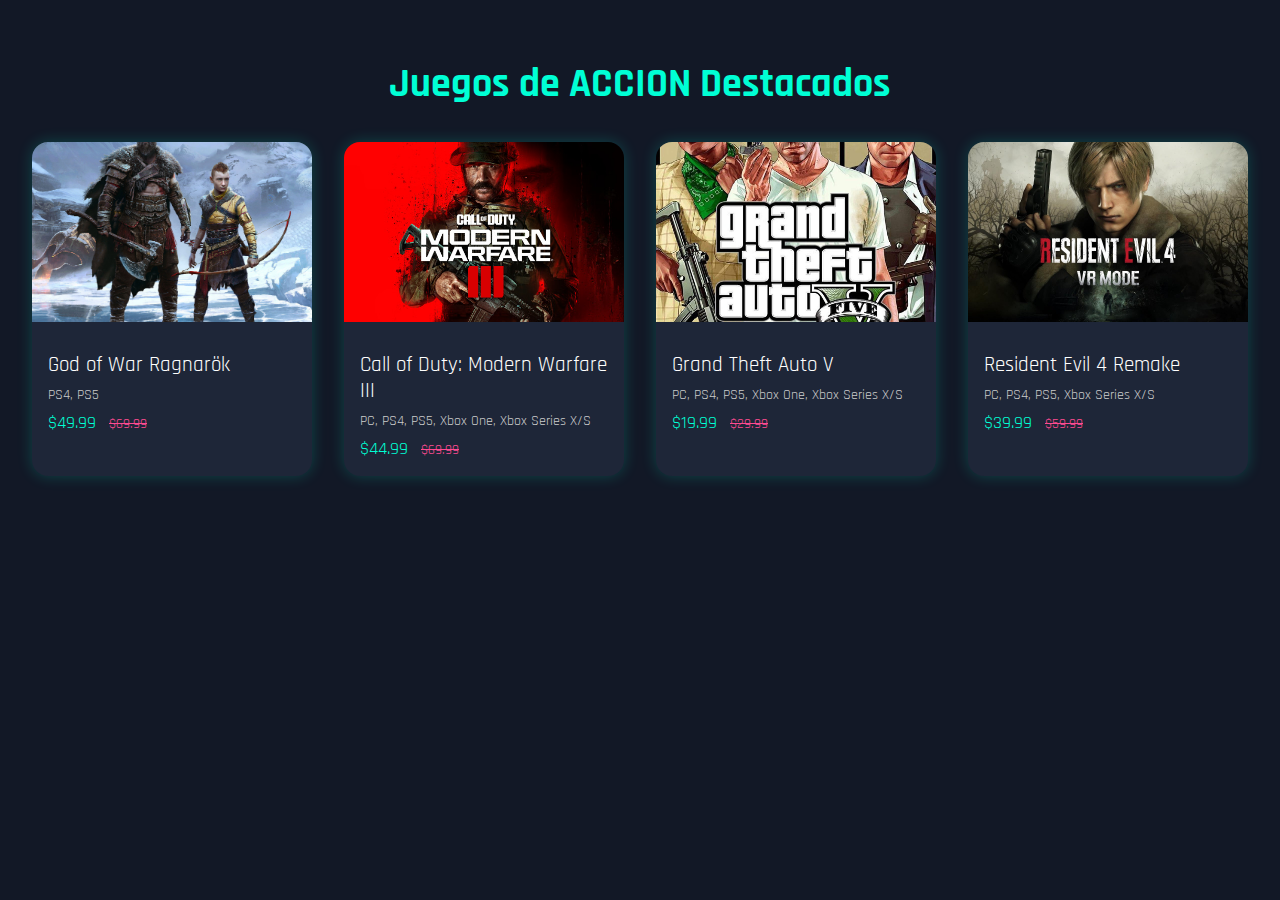
<file: html/accion.html>
<!DOCTYPE html>
<html lang="es">
<head>
  <meta charset="UTF-8">
  <meta name="viewport" content="width=device-width, initial-scale=1.0">
  <title>Tienda RPG - Full Chilling</title>
  <link href="https://fonts.googleapis.com/css2?family=Rajdhani:wght@400;700&display=swap" rel="stylesheet">
  <link rel="stylesheet" href="../css/accion.css">
</head>
<body>
  <h1>Juegos de ACCION Destacados</h1>
  <div class="game-container" id="gameContainer">
  </div>

  <script>
    const juegosRPG = [
      {
        titulo: "God of War Ragnarök",
        plataformas: "PS4, PS5",
        precio: 49.99,
        original: 69.99,
        imagen: "../imagenes/jpg/img8.jpg"
      },
      {
        titulo: "Call of Duty: Modern Warfare III",
        plataformas: "PC, PS4, PS5, Xbox One, Xbox Series X/S",
        precio: 44.99,
        original: 69.99,
        imagen: "../imagenes/jpg/img9.jpg"
      },
      {
        titulo: "Grand Theft Auto V",
        plataformas: "PC, PS4, PS5, Xbox One, Xbox Series X/S",
        precio: 19.99,
        original: 29.99,
        imagen: "../imagenes/jpg/img10.jpg"
      },
      ,
     {
        titulo: "Resident Evil 4 Remake",
        plataformas: "PC, PS4, PS5, Xbox Series X/S",
        precio: 39.99,
        original: 59.99,
        imagen: "../imagenes/jpg/img11.jpg"
      }
    ];

    const contenedor = document.getElementById("gameContainer");

    juegosRPG.forEach(juego => {
      const card = document.createElement("div");
      card.className = "game-card";
      card.innerHTML = `
        <img src="${juego.imagen}" alt="${juego.titulo}" class="game-img">
        <div class="game-info">
          <div class="game-title">${juego.titulo}</div>
          <div class="platforms">${juego.plataformas}</div>
          <div class="price">$${juego.precio.toFixed(2)} <span class="discount">$${juego.original.toFixed(2)}</span></div>
        </div>
      `;
      contenedor.appendChild(card);
    });
  </script>
</body>
</html>
</file>
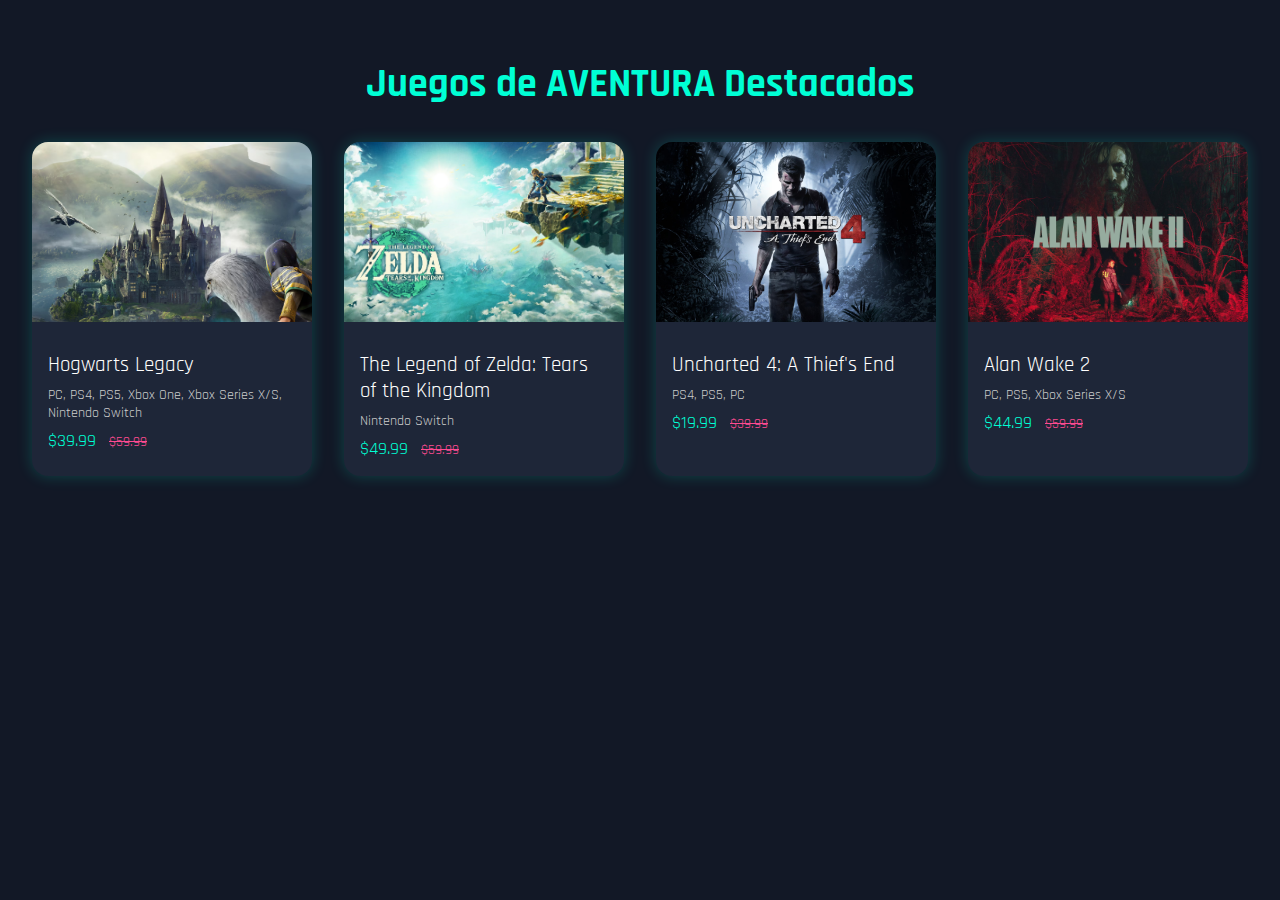
<file: html/aventura.html>
<!DOCTYPE html>
<html lang="es">
<head>
  <meta charset="UTF-8">
  <meta name="viewport" content="width=device-width, initial-scale=1.0">
  <title>Tienda RPG - Full Chilling</title>
  <link href="https://fonts.googleapis.com/css2?family=Rajdhani:wght@400;700&display=swap" rel="stylesheet">
  <link rel="stylesheet" href="../css/aventura.css">
</head>
<body>
  <h1>Juegos de AVENTURA Destacados</h1>
  <div class="game-container" id="gameContainer">
  </div>

  <script>
    const juegosRPG = [
       {
        titulo: "Hogwarts Legacy",
        plataformas: "PC, PS4, PS5, Xbox One, Xbox Series X/S, Nintendo Switch",
        precio: 39.99,
        original: 59.99,
        imagen: "../imagenes/avif/img16.avif"
      },
      {
        titulo: "The Legend of Zelda: Tears of the Kingdom",
        plataformas: "Nintendo Switch",
        precio: 49.99,
        original: 59.99,
        imagen: "../imagenes/jpg/img17.jpg"
      },
      {
        titulo: "Uncharted 4: A Thief's End",
        plataformas: "PS4, PS5, PC",
        precio: 19.99,
        original: 39.99,
        imagen: "../imagenes/avif/img18.avif"
      },
      {
        titulo: "Alan Wake 2",
        plataformas: "PC, PS5, Xbox Series X/S",
        precio: 44.99,
        original: 59.99,
        imagen: "../imagenes/avif/img19.avif"
      }
    ];

    const contenedor = document.getElementById("gameContainer");

    juegosRPG.forEach(juego => {
      const card = document.createElement("div");
      card.className = "game-card";
      card.innerHTML = `
        <img src="${juego.imagen}" alt="${juego.titulo}" class="game-img">
        <div class="game-info">
          <div class="game-title">${juego.titulo}</div>
          <div class="platforms">${juego.plataformas}</div>
          <div class="price">$${juego.precio.toFixed(2)} <span class="discount">$${juego.original.toFixed(2)}</span></div>
        </div>
      `;
      contenedor.appendChild(card);
    });
  </script>
</body>
</html>
</file>
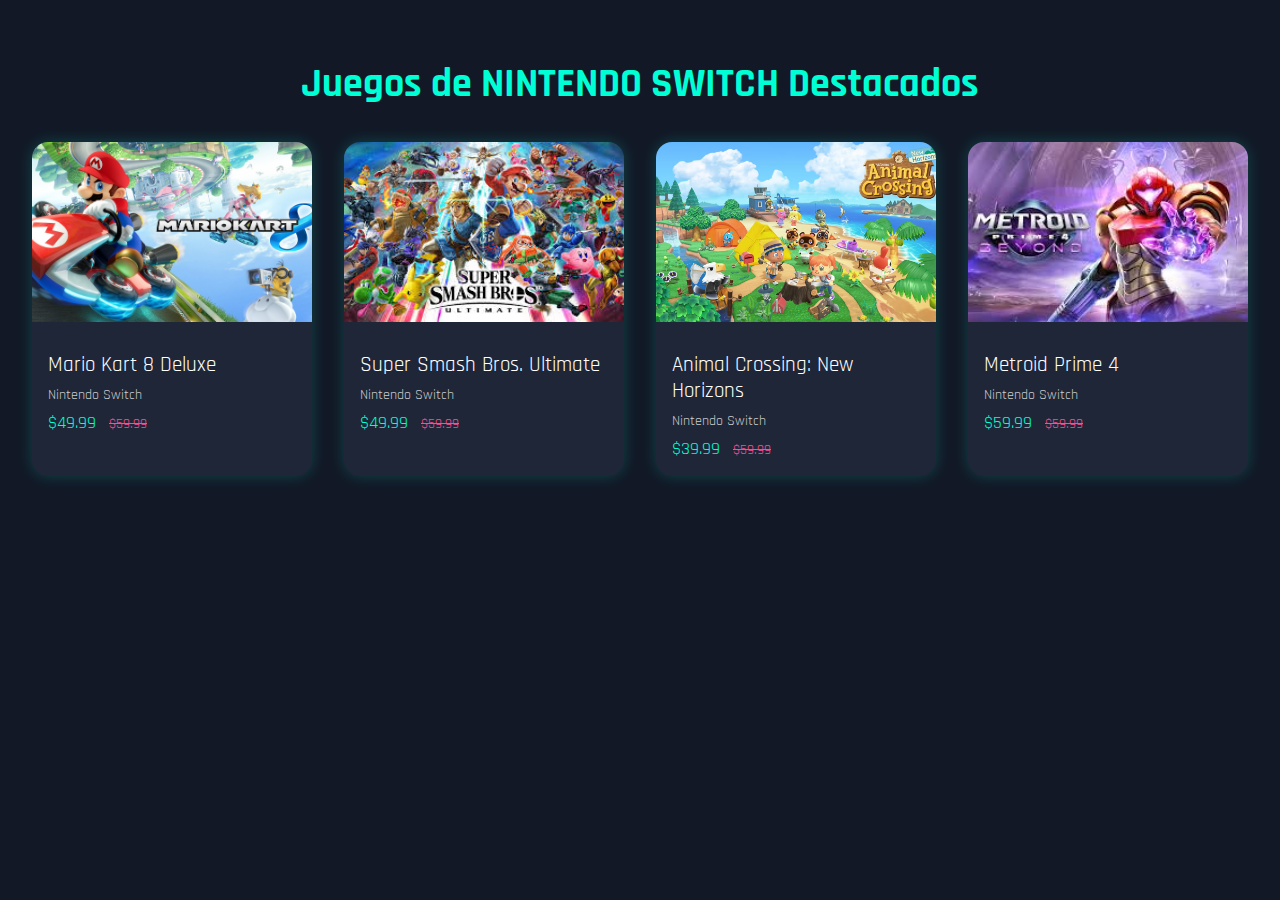
<file: html/nintendo.html>
<!DOCTYPE html>
<html lang="es">
<head>
  <meta charset="UTF-8">
  <meta name="viewport" content="width=device-width, initial-scale=1.0">
  <title>Tienda RPG - Full Chilling</title>
  <link href="https://fonts.googleapis.com/css2?family=Rajdhani:wght@400;700&display=swap" rel="stylesheet">
  <link rel="stylesheet" href="../css/nintendo.css">
</head>
<body>
  <h1>Juegos de NINTENDO SWITCH Destacados</h1>
  <div class="game-container" id="gameContainer">
    <!-- Juegos serán inyectados por JS -->
  </div>

  <script>
    const juegosRPG = [
       {
        titulo: "Mario Kart 8 Deluxe",
        plataformas: "Nintendo Switch",
        precio: 49.99,
        original: 59.99,
        imagen: "../imagenes/jpg/img36.jpg",
        exclusivo: true,
        jugadores: "Hasta 8 jugadores"
      },
      {
        titulo: "Super Smash Bros. Ultimate",
        plataformas: "Nintendo Switch",
        precio: 49.99,
        original: 59.99,
        imagen: "../imagenes/jpg/img37.jpg",
        exclusivo: true,
        jugadores: "Hasta 8 jugadores"
      },
      {
        titulo: "Animal Crossing: New Horizons",
        plataformas: "Nintendo Switch",
        precio: 39.99,
        original: 59.99,
        imagen: "../imagenes/avif/img38.avif",
        exclusivo: true,
        jugadores: "Hasta 8 jugadores"
      },
      {
        titulo: "Metroid Prime 4",
        plataformas: "Nintendo Switch",
        precio: 59.99,
        original: 59.99,
        imagen: "../imagenes/jpg/img39.jpg",
        exclusivo: true,
        jugadores: "1 jugador"
      },
    ];

    const contenedor = document.getElementById("gameContainer");

    juegosRPG.forEach(juego => {
      const card = document.createElement("div");
      card.className = "game-card";
      card.innerHTML = `
        <img src="${juego.imagen}" alt="${juego.titulo}" class="game-img">
        <div class="game-info">
          <div class="game-title">${juego.titulo}</div>
          <div class="platforms">${juego.plataformas}</div>
          <div class="price">$${juego.precio.toFixed(2)} <span class="discount">$${juego.original.toFixed(2)}</span></div>

        </div>
      `;
      contenedor.appendChild(card);
    });
  </script>
</body>
</html>
</file>
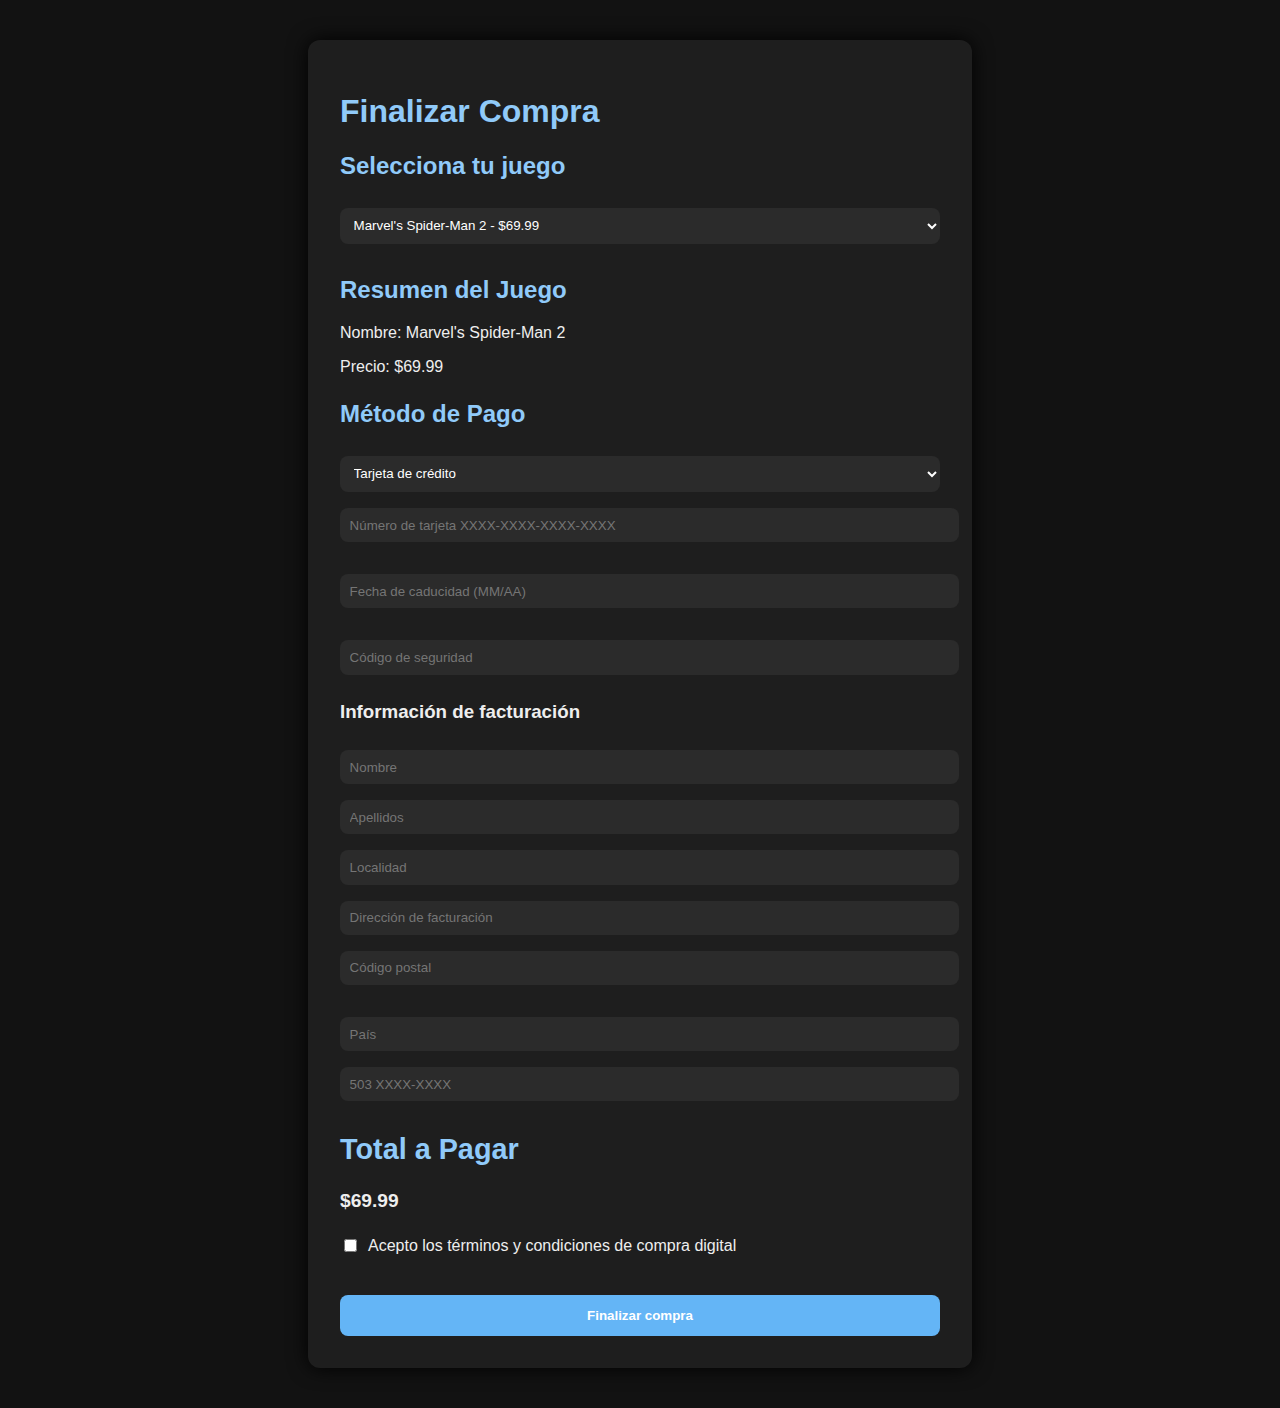
<file: html/pago.html>
<!DOCTYPE html>
<html lang="es">
<head>
  <meta charset="UTF-8" />
  <meta name="viewport" content="width=device-width, initial-scale=1.0" />
  <title>Pago | Digital Room</title>
  <link rel="stylesheet" href="../css/pago.css" />
</head>
<body>
  <div class="pago-container">
    <h1>Finalizar Compra</h1>

    <div class="bloque">
      <h2>Selecciona tu juego</h2>
      <select id="selector-juego"></select>
    </div>

    <div class="bloque resumen-juego">
      <h2>Resumen del Juego</h2>
      <p id="nombre-juego">Nombre: -</p>
      <p id="precio-juego">Precio: $0.00</p>
    </div>

    <div class="bloque">
      <h2>Método de Pago</h2>
      <select id="selector-metodo">
        <option value="tarjeta">Tarjeta de crédito</option>
        <option value="paypal">PayPal</option>
        <option value="cripto">Cripto</option>
      </select>

      <div id="formulario-pago"></div>
    </div>

    <div class="bloque total-final">
      <h2>Total a Pagar</h2>
      <p id="total-juego">$0.00</p>
    </div>

    <div class="bloque aceptar">
      <input type="checkbox" id="terminos" />
      <label for="terminos">Acepto los términos y condiciones de compra digital</label>
    </div>

    <button class="btn" onclick="finalizarCompra()">Finalizar compra</button>
    <p class="exito" id="mensaje-exito" style="display:none;">✅ ¡Gracias por tu compra!</p>
  </div>

  <script src="../js/pago.js"></script>
</body>
</html>
</file>
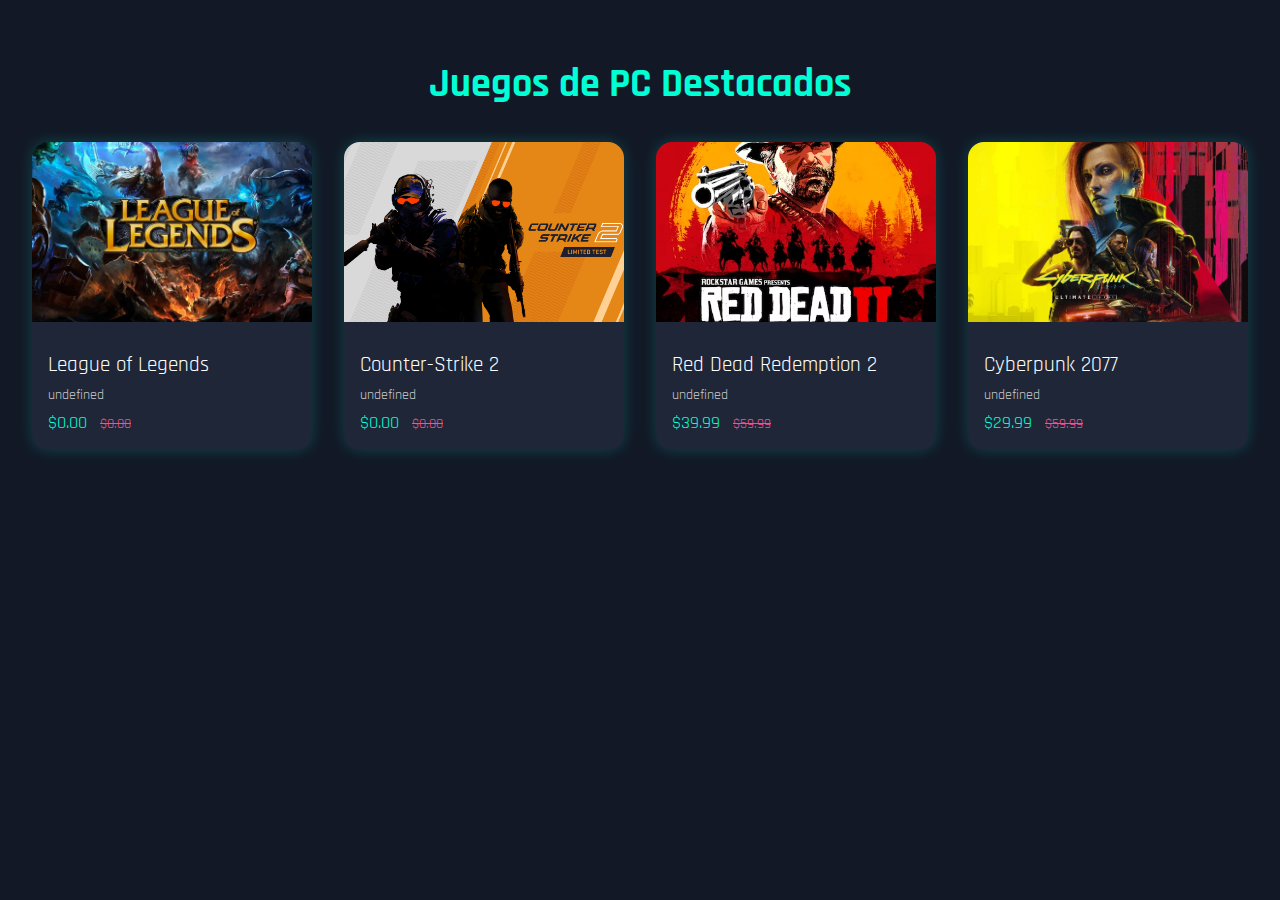
<file: html/pc.html>
<!DOCTYPE html>
<html lang="es">
<head>
  <meta charset="UTF-8">
  <meta name="viewport" content="width=device-width, initial-scale=1.0">
  <title>Tienda RPG - Full Chilling</title>
  <link href="https://fonts.googleapis.com/css2?family=Rajdhani:wght@400;700&display=swap" rel="stylesheet">
  <link rel="stylesheet" href="../css/pc.css">
</head>
<body>
  <h1>Juegos de PC Destacados</h1>
  <div class="game-container" id="gameContainer">
    <!-- Juegos serán inyectados por JS -->
  </div>

  <script>
    const juegosRPG = [
       {
        titulo: "League of Legends",
        tiendas: [],
        precio: 0,
        original: 0,
        imagen: "../imagenes/jpg/img32.jpg",
        rating: "83%",
        reviews: "Positivas"
      },
      {
        titulo: "Counter-Strike 2",
        tiendas: ["steam"],
        precio: 0,
        original: 0,
        imagen: "../imagenes/jpg/img33.jpg",
        rating: "88%",
        reviews: "Muy Positivas"
      },
      {
        titulo: "Red Dead Redemption 2",
        tiendas: ["steam", "epic"],
        precio: 39.99,
        original: 59.99,
        imagen: "../imagenes/avif/img34.avif",
        rating: "96%",
        reviews: "img."
      },
     {
        titulo: "Cyberpunk 2077",
        tiendas: ["steam", "epic", "gog"],
        precio: 29.99,
        original: 59.99,
        imagen: "../imagenes/jpg/img35.jpg",
        rating: "86%",
        reviews: "Muy Positivas"
      },
    ];

    const contenedor = document.getElementById("gameContainer");

    juegosRPG.forEach(juego => {
      const card = document.createElement("div");
      card.className = "game-card";
      card.innerHTML = `
        <img src="${juego.imagen}" alt="${juego.titulo}" class="game-img">
        <div class="game-info">
          <div class="game-title">${juego.titulo}</div>
          <div class="platforms">${juego.plataformas}</div>
          <div class="price">$${juego.precio.toFixed(2)} <span class="discount">$${juego.original.toFixed(2)}</span></div>
        </div>
      `;
      contenedor.appendChild(card);
    });
  </script>
</body>
</html>
</file>
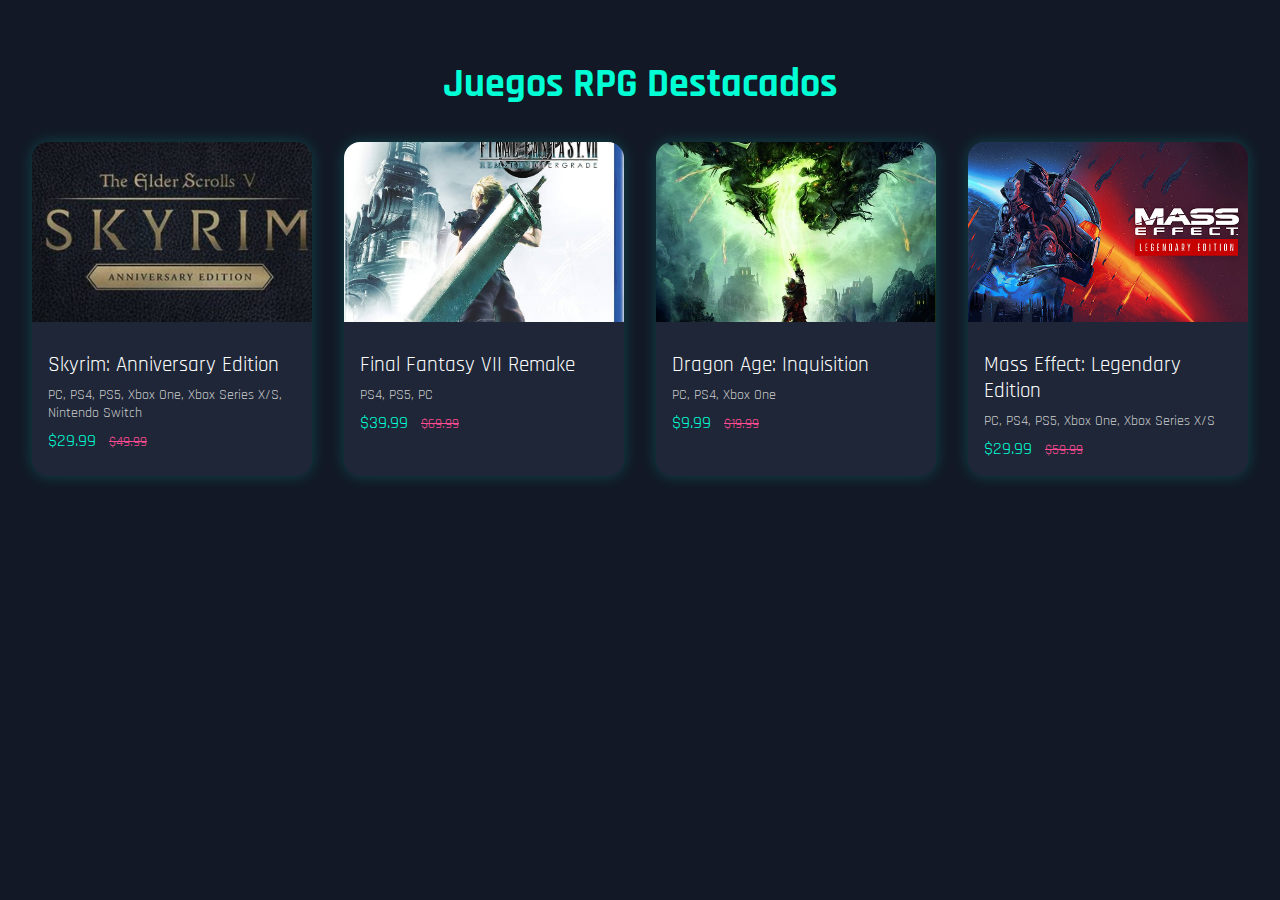
<file: html/rpg.html>
<!DOCTYPE html>
<html lang="es">
<head>
  <meta charset="UTF-8">
  <meta name="viewport" content="width=device-width, initial-scale=1.0">
  <title>Tienda RPG - Full Chilling</title>
  <link href="https://fonts.googleapis.com/css2?family=Rajdhani:wght@400;700&display=swap" rel="stylesheet">
  <link rel="stylesheet" href="../css/rpg.css">
</head>
<body>
  <h1>Juegos RPG Destacados</h1>
  <div class="game-container" id="gameContainer">
    <!-- Juegos serán inyectados por JS -->
  </div>

  <script>
    const juegosRPG = [
      {
        titulo: "Skyrim: Anniversary Edition",
        plataformas: "PC, PS4, PS5, Xbox One, Xbox Series X/S, Nintendo Switch",
        precio: 29.99,
        original: 49.99,
        imagen: "../imagenes/jpg/img4.jpg"
      },
      {
        titulo: "Final Fantasy VII Remake",
        plataformas: "PS4, PS5, PC",
        precio: 39.99,
        original: 69.99,
        imagen: "../imagenes/jpg/img5.jpg"
      },
      {
        titulo: "Dragon Age: Inquisition",
        plataformas: "PC, PS4, Xbox One",
        precio: 9.99,
        original: 19.99,
        imagen: "../imagenes/jpg/img6.jpg"
      }
      ,
     {
        titulo: "Mass Effect: Legendary Edition",
        plataformas: "PC, PS4, PS5, Xbox One, Xbox Series X/S",
        precio: 29.99,
        original: 59.99,
        imagen: "../imagenes/jpg/img7.jpg"
      }
    ];

    const contenedor = document.getElementById("gameContainer");

    juegosRPG.forEach(juego => {
      const card = document.createElement("div");
      card.className = "game-card";
      card.innerHTML = `
        <img src="${juego.imagen}" alt="${juego.titulo}" class="game-img">
        <div class="game-info">
          <div class="game-title">${juego.titulo}</div>
          <div class="platforms">${juego.plataformas}</div>
          <div class="price">$${juego.precio.toFixed(2)} <span class="discount">$${juego.original.toFixed(2)}</span></div>
        </div>
      `;
      contenedor.appendChild(card);
    });
  </script>
</body>
</html>
</file>
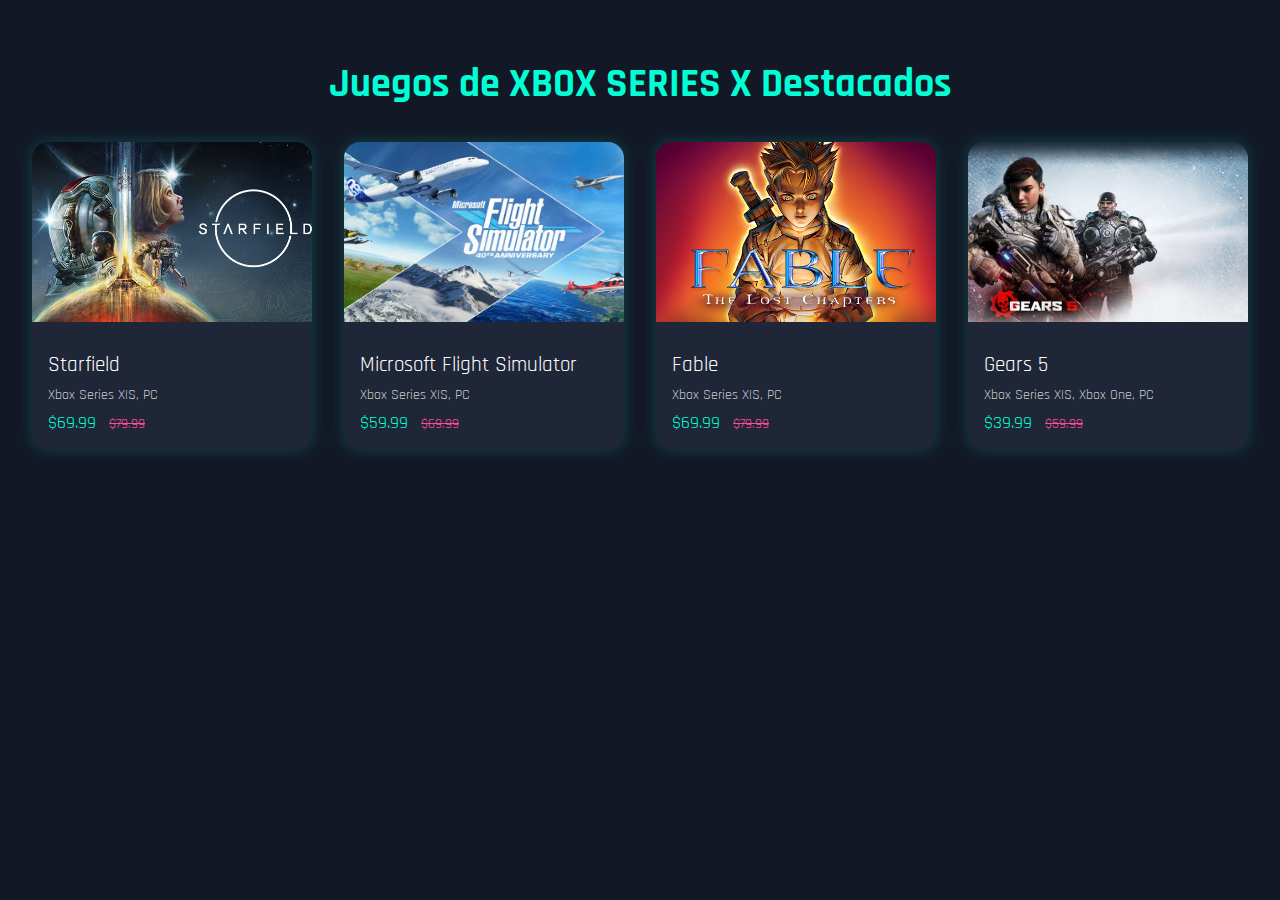
<file: html/xbox.html>
<!DOCTYPE html>
<html lang="es">
<head>
  <meta charset="UTF-8">
  <meta name="viewport" content="width=device-width, initial-scale=1.0">
  <title>Tienda RPG - Full Chilling</title>
  <link href="https://fonts.googleapis.com/css2?family=Rajdhani:wght@400;700&display=swap" rel="stylesheet">
  <link rel="stylesheet" href="../css/xbox.css">
</head>
<body>
  <h1>Juegos de XBOX SERIES X Destacados</h1>
  <div class="game-container" id="gameContainer">
    <!-- Juegos serán inyectados por JS -->
  </div>

  <script>
    const juegosRPG = [
       {
        titulo: "Starfield",
        plataformas: "Xbox Series X|S, PC",
        precio: 69.99,
        original: 79.99,
        imagen: "../imagenes/jpg/img28.jpg",
        gamepass: true
      },
      {
        titulo: "Microsoft Flight Simulator",
        plataformas: "Xbox Series X|S, PC",
        precio: 59.99,
        original: 69.99,
        imagen: "../imagenes/jpg/img29.jpg",
        gamepass: true
      },
      {
        titulo: "Fable",
        plataformas: "Xbox Series X|S, PC",
        precio: 69.99,
        original: 79.99,
        imagen: "../imagenes/jpg/img30.jpg",
        gamepass: true
      },
      {
        titulo: "Gears 5",
        plataformas: "Xbox Series X|S, Xbox One, PC",
        precio: 39.99,
        original: 59.99,
        imagen: "../imagenes/jpg/img31.jpg",
        gamepass: true
      }
    ];

    const contenedor = document.getElementById("gameContainer");

    juegosRPG.forEach(juego => {
      const card = document.createElement("div");
      card.className = "game-card";
      card.innerHTML = `
        <img src="${juego.imagen}" alt="${juego.titulo}" class="game-img">
        <div class="game-info">
          <div class="game-title">${juego.titulo}</div>
          <div class="platforms">${juego.plataformas}</div>
          <div class="price">$${juego.precio.toFixed(2)} <span class="discount">$${juego.original.toFixed(2)}</span></div>
        </div>
      `;
      contenedor.appendChild(card);
    });
  </script>
</body>
</html>
</file>
<file: css/accion.css>
body {
  margin: 0;
  font-family: 'Rajdhani', sans-serif;
  background-color: #121826;
  color: #fff;
  display: flex;
  flex-direction: column;
  align-items: center;
  padding: 2rem;
}

h1 {
  font-size: 2.5rem;
  margin-bottom: 2rem;
  color: #00ffd5;
}

.game-container {
  display: flex;
  flex-wrap: wrap;
  gap: 2rem;
  justify-content: center;
}

.game-card {
  background-color: #1e2638;
  border-radius: 1rem;
  overflow: hidden;
  width: 280px;
  box-shadow: 0 0 15px rgba(0, 255, 213, 0.2);
  transition: transform 0.3s ease;
}

.game-card:hover {
  transform: scale(1.05);
}

.game-img {
  width: 100%;
  height: 180px;
  object-fit: cover;
}

.game-info {
  padding: 1rem;
}

.game-title {
  font-size: 1.3rem;
  margin: 0.5rem 0;
}

.platforms {
  font-size: 0.9rem;
  color: #ccc;
}

.price {
  font-size: 1.1rem;
  margin-top: 0.5rem;
  color: #00ffd5;
}

.discount {
  color: #ff4b91;
  font-size: 0.9rem;
  text-decoration: line-through;
  margin-left: 0.5rem;
}

.btn {
  background-color: #ff4b91;
  color: white;
  border: none;
  padding: 0.7rem;
  border-radius: 0.5rem;
  font-weight: bold;
  width: 100%;
  margin-top: 1rem;
  cursor: pointer;
  transition: background-color 0.3s ease;
}

.btn:hover {
  background-color: #ff3377;
}
</file>
<file: css/aventura.css>
body {
  margin: 0;
  font-family: 'Rajdhani', sans-serif;
  background-color: #121826;
  color: #fff;
  display: flex;
  flex-direction: column;
  align-items: center;
  padding: 2rem;
}

h1 {
  font-size: 2.5rem;
  margin-bottom: 2rem;
  color: #00ffd5;
}

.game-container {
  display: flex;
  flex-wrap: wrap;
  gap: 2rem;
  justify-content: center;
}

.game-card {
  background-color: #1e2638;
  border-radius: 1rem;
  overflow: hidden;
  width: 280px;
  box-shadow: 0 0 15px rgba(0, 255, 213, 0.2);
  transition: transform 0.3s ease;
}

.game-card:hover {
  transform: scale(1.05);
}

.game-img {
  width: 100%;
  height: 180px;
  object-fit: cover;
}

.game-info {
  padding: 1rem;
}

.game-title {
  font-size: 1.3rem;
  margin: 0.5rem 0;
}

.platforms {
  font-size: 0.9rem;
  color: #ccc;
}

.price {
  font-size: 1.1rem;
  margin-top: 0.5rem;
  color: #00ffd5;
}

.discount {
  color: #ff4b91;
  font-size: 0.9rem;
  text-decoration: line-through;
  margin-left: 0.5rem;
}

.btn {
  background-color: #ff4b91;
  color: white;
  border: none;
  padding: 0.7rem;
  border-radius: 0.5rem;
  font-weight: bold;
  width: 100%;
  margin-top: 1rem;
  cursor: pointer;
  transition: background-color 0.3s ease;
}

.btn:hover {
  background-color: #ff3377;
}
</file>
<file: css/nintendo.css>
body {
  margin: 0;
  font-family: 'Rajdhani', sans-serif;
  background-color: #121826;
  color: #fff;
  display: flex;
  flex-direction: column;
  align-items: center;
  padding: 2rem;
}

h1 {
  font-size: 2.5rem;
  margin-bottom: 2rem;
  color: #00ffd5;
}

.game-container {
  display: flex;
  flex-wrap: wrap;
  gap: 2rem;
  justify-content: center;
}

.game-card {
  background-color: #1e2638;
  border-radius: 1rem;
  overflow: hidden;
  width: 280px;
  box-shadow: 0 0 15px rgba(0, 255, 213, 0.2);
  transition: transform 0.3s ease;
}

.game-card:hover {
  transform: scale(1.05);
}

.game-img {
  width: 100%;
  height: 180px;
  object-fit: cover;
}

.game-info {
  padding: 1rem;
}

.game-title {
  font-size: 1.3rem;
  margin: 0.5rem 0;
}

.platforms {
  font-size: 0.9rem;
  color: #ccc;
}

.price {
  font-size: 1.1rem;
  margin-top: 0.5rem;
  color: #00ffd5;
}

.discount {
  color: #ff4b91;
  font-size: 0.9rem;
  text-decoration: line-through;
  margin-left: 0.5rem;
}

.btn {
  background-color: #ff4b91;
  color: white;
  border: none;
  padding: 0.7rem;
  border-radius: 0.5rem;
  font-weight: bold;
  width: 100%;
  margin-top: 1rem;
  cursor: pointer;
  transition: background-color 0.3s ease;
}

.btn:hover {
  background-color: #ff3377;
}
</file>
<file: css/pago.css>
body {
  background: #121212;
  color: #eee;
  font-family: 'Segoe UI', sans-serif;
  display: flex;
  justify-content: center;
  padding: 2rem;
}

.pago-container {
  width: 100%;
  max-width: 600px;
  background: #1e1e1e;
  border-radius: 12px;
  padding: 2rem;
  box-shadow: 0 0 20px #000;
}

h1, h2 {
  color: #90caf9;
}

select, input[type="text"], input[type="email"] {
  width: 100%;
  padding: 0.6rem;
  margin: 0.5rem 0;
  border: none;
  border-radius: 8px;
  background: #2b2b2b;
  color: white;
}

.bloque {
  margin-bottom: 1.5rem;
}

.total-final {
  font-size: 1.2rem;
  font-weight: bold;
}

.aceptar {
  display: flex;
  align-items: center;
  gap: 0.5rem;
}

.btn {
  background: #64b5f6;
  border: none;
  padding: 0.8rem 1.5rem;
  border-radius: 8px;
  color: #fff;
  font-weight: bold;
  cursor: pointer;
  width: 100%;
  margin-top: 1rem;
}

.exito {
  color: #81c784;
  text-align: center;
  margin-top: 1rem;
  display: none;
}

.sin-imagen {
  font-style: italic;
  color: #aaa;
}
</file>
<file: css/pc.css>
body {
  margin: 0;
  font-family: 'Rajdhani', sans-serif;
  background-color: #121826;
  color: #fff;
  display: flex;
  flex-direction: column;
  align-items: center;
  padding: 2rem;
}

h1 {
  font-size: 2.5rem;
  margin-bottom: 2rem;
  color: #00ffd5;
}

.game-container {
  display: flex;
  flex-wrap: wrap;
  gap: 2rem;
  justify-content: center;
}

.game-card {
  background-color: #1e2638;
  border-radius: 1rem;
  overflow: hidden;
  width: 280px;
  box-shadow: 0 0 15px rgba(0, 255, 213, 0.2);
  transition: transform 0.3s ease;
}

.game-card:hover {
  transform: scale(1.05);
}

.game-img {
  width: 100%;
  height: 180px;
  object-fit: cover;
}

.game-info {
  padding: 1rem;
}

.game-title {
  font-size: 1.3rem;
  margin: 0.5rem 0;
}

.platforms {
  font-size: 0.9rem;
  color: #ccc;
}

.price {
  font-size: 1.1rem;
  margin-top: 0.5rem;
  color: #00ffd5;
}

.discount {
  color: #ff4b91;
  font-size: 0.9rem;
  text-decoration: line-through;
  margin-left: 0.5rem;
}

.btn {
  background-color: #ff4b91;
  color: white;
  border: none;
  padding: 0.7rem;
  border-radius: 0.5rem;
  font-weight: bold;
  width: 100%;
  margin-top: 1rem;
  cursor: pointer;
  transition: background-color 0.3s ease;
}

.btn:hover {
  background-color: #ff3377;
}
</file>
<file: css/rpg.css>
body {
  margin: 0;
  font-family: 'Rajdhani', sans-serif;
  background-color: #121826;
  color: #fff;
  display: flex;
  flex-direction: column;
  align-items: center;
  padding: 2rem;
}

h1 {
  font-size: 2.5rem;
  margin-bottom: 2rem;
  color: #00ffd5;
}

.game-container {
  display: flex;
  flex-wrap: wrap;
  gap: 2rem;
  justify-content: center;
}

.game-card {
  background-color: #1e2638;
  border-radius: 1rem;
  overflow: hidden;
  width: 280px;
  box-shadow: 0 0 15px rgba(0, 255, 213, 0.2);
  transition: transform 0.3s ease;
}

.game-card:hover {
  transform: scale(1.05);
}

.game-img {
  width: 100%;
  height: 180px;
  object-fit: cover;
}

.game-info {
  padding: 1rem;
}

.game-title {
  font-size: 1.3rem;
  margin: 0.5rem 0;
}

.platforms {
  font-size: 0.9rem;
  color: #ccc;
}

.price {
  font-size: 1.1rem;
  margin-top: 0.5rem;
  color: #00ffd5;
}

.discount {
  color: #ff4b91;
  font-size: 0.9rem;
  text-decoration: line-through;
  margin-left: 0.5rem;
}

.btn {
  background-color: #ff4b91;
  color: white;
  border: none;
  padding: 0.7rem;
  border-radius: 0.5rem;
  font-weight: bold;
  width: 100%;
  margin-top: 1rem;
  cursor: pointer;
  transition: background-color 0.3s ease;
}

.btn:hover {
  background-color: #ff3377;
}
</file>
<file: css/xbox.css>
body {
  margin: 0;
  font-family: 'Rajdhani', sans-serif;
  background-color: #121826;
  color: #fff;
  display: flex;
  flex-direction: column;
  align-items: center;
  padding: 2rem;
}

h1 {
  font-size: 2.5rem;
  margin-bottom: 2rem;
  color: #00ffd5;
}

.game-container {
  display: flex;
  flex-wrap: wrap;
  gap: 2rem;
  justify-content: center;
}

.game-card {
  background-color: #1e2638;
  border-radius: 1rem;
  overflow: hidden;
  width: 280px;
  box-shadow: 0 0 15px rgba(0, 255, 213, 0.2);
  transition: transform 0.3s ease;
}

.game-card:hover {
  transform: scale(1.05);
}

.game-img {
  width: 100%;
  height: 180px;
  object-fit: cover;
}

.game-info {
  padding: 1rem;
}

.game-title {
  font-size: 1.3rem;
  margin: 0.5rem 0;
}

.platforms {
  font-size: 0.9rem;
  color: #ccc;
}

.price {
  font-size: 1.1rem;
  margin-top: 0.5rem;
  color: #00ffd5;
}

.discount {
  color: #ff4b91;
  font-size: 0.9rem;
  text-decoration: line-through;
  margin-left: 0.5rem;
}

.btn {
  background-color: #ff4b91;
  color: white;
  border: none;
  padding: 0.7rem;
  border-radius: 0.5rem;
  font-weight: bold;
  width: 100%;
  margin-top: 1rem;
  cursor: pointer;
  transition: background-color 0.3s ease;
}

.btn:hover {
  background-color: #ff3377;
}
</file>
